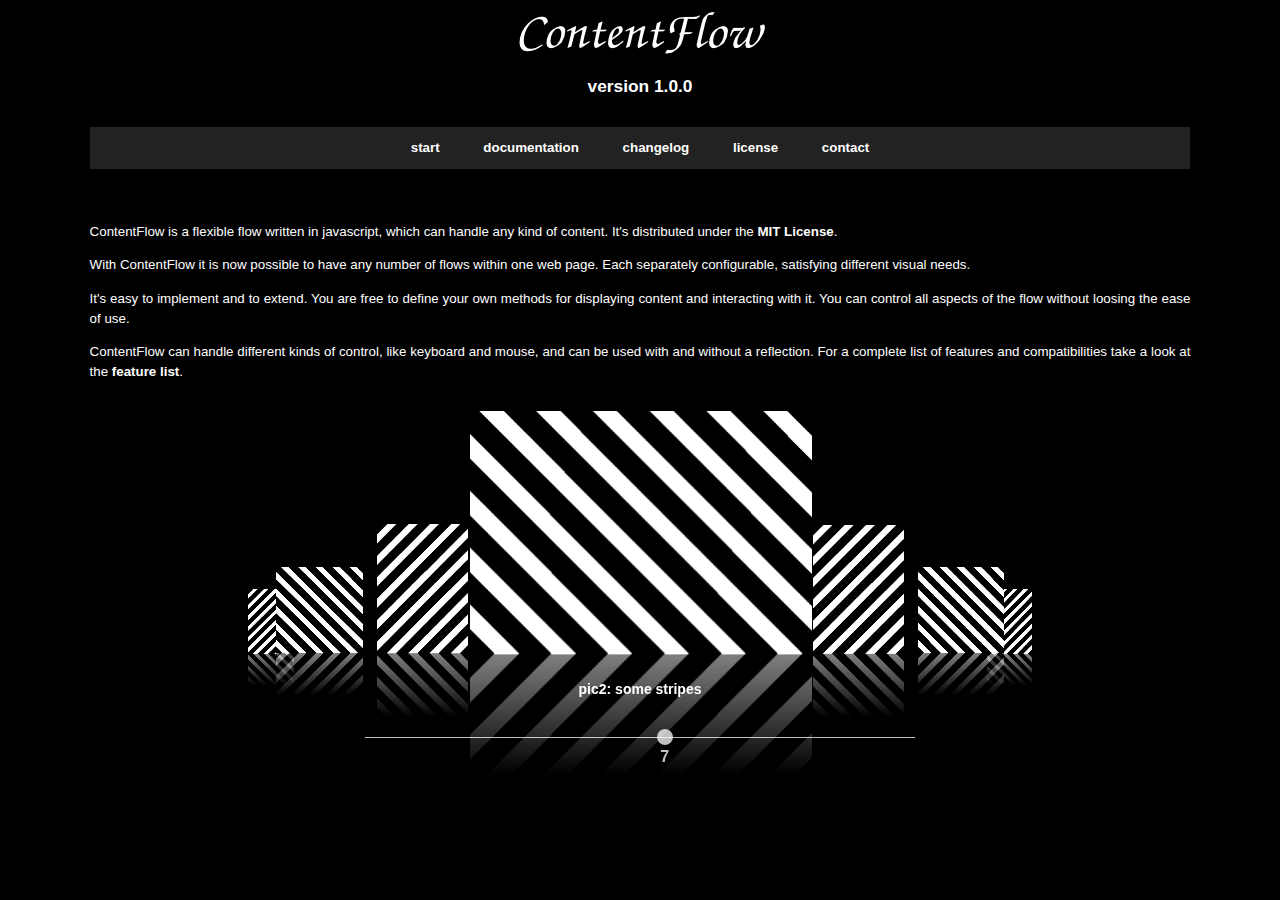
<file: koha-tmpl/opac-tmpl/bootstrap/lib/contentflow/index.html>
<!DOCTYPE html PUBLIC "-//W3C//DTD XHTML 1.0 Transitional//EN"
    "http://www.w3.org/TR/xhtml1/DTD/xhtml1-transitional.dtd">
<html xmlns="http://www.w3.org/1999/xhtml" lang="en">
<head>
    <link rel="stylesheet" title="Standard" href="styles.css" type="text/css" media="screen" />

    <script language="JavaScript" type="text/javascript" src="contentflow.js"></script>
    <script tyle="text/javascript">
        var cf = new ContentFlow('contentFlow', {reflectionColor: "#000000"});
    </script>
</head>
<body>

    <h1 id="title"><img src="title.png"/></h1>
    <h3 style="text-align: center; margin: 10px 0 30px 0; text-decoration: none;">version 1.0.0</h3>
    
    <ul id="menu">
        <li><a href="index.html">start</a></li>
        <li><a href="docu.html">documentation</a></li>
        <li><a href="changelog.html">changelog</a></li>
        <li><a href="license.html">license</a></li>
        <li><a href="mailto:contentflow@jacksasylum.eu">contact</a></li>
    </ul>
    
    <div class="maincontent">

        <p>
        ContentFlow is a flexible flow written in javascript, which can handle any kind of content.
        It's distributed under the <a href="licens.html">MIT License</a>.
        </p>

        <p>
        With ContentFlow it is now possible to have any number of flows within one web page.
        Each separately configurable, satisfying different visual needs.
        </p>
        <p>
        It's easy to implement and to extend. 
        You are free to define your own methods for displaying content and interacting with it.
        You can control all aspects of the flow without loosing the ease of use.
        </p>
        <p>
        ContentFlow can handle different kinds of control, like keyboard and mouse, and can be used with and without a reflection.
        For a complete list of features and compatibilities take a look at the <a href="http://www.jacksasylum.eu/ContentFlow/features.html">feature list</a>.
        </p>

    <!-- ===== FLOW ===== -->
    <div id="contentFlow" class="ContentFlow">
        <!-- should be place before flow so that contained images will be loaded first -->
        <div class="loadIndicator"><div class="indicator"></div></div>

        <div class="flow">

            <div class="item">
                <img class="content" src="pics/pic0.png"/>
                <div class="caption">pic0: some stripes</div>
            </div>
            <div class="item">
                <img class="content" src="pics/pic1.png"/>
                <div class="caption">pic1: some stripes</div>
            </div>
            <div class="item">
                <img class="content" src="pics/pic2.png"/>
                <div class="caption">pic2: some stripes</div>
            </div>
            <div class="item">
                <img class="content" src="pics/pic1.png"/>
                <div class="caption">pic1: some stripes</div>
            </div>

            <div class="item">
                <img class="content" src="pics/pic0.png"/>
                <div class="caption">pic0: some stripes</div>
            </div>
            <div class="item">
                <img class="content" src="pics/pic1.png"/>
                <div class="caption">pic1: some stripes</div>
            </div>
            <div class="item">
                <img class="content" src="pics/pic2.png"/>
                <div class="caption">pic2: some stripes</div>
            </div>
            <div class="item">
                <img class="content" src="pics/pic1.png"/>
                <div class="caption">pic1: some stripes</div>
            </div>

            <div class="item">
                <img class="content" src="pics/pic0.png"/>
                <div class="caption">pic0: some stripes</div>
            </div>
            <div class="item">
                <img class="content" src="pics/pic1.png"/>
                <div class="caption">pic1: some stripes</div>
            </div>
            <div class="item">
                <img class="content" src="pics/pic2.png"/>
                <div class="caption">pic2: some stripes</div>
            </div>
            <div class="item">
                <img class="content" src="pics/pic1.png"/>
                <div class="caption">pic1: some stripes</div>
            </div>

        </div>
        <div class="globalCaption"></div>
        <div class="scrollbar">
            <div class="slider"><div class="position"></div></div>
        </div>

    </div>

</body>
</html>
</file>
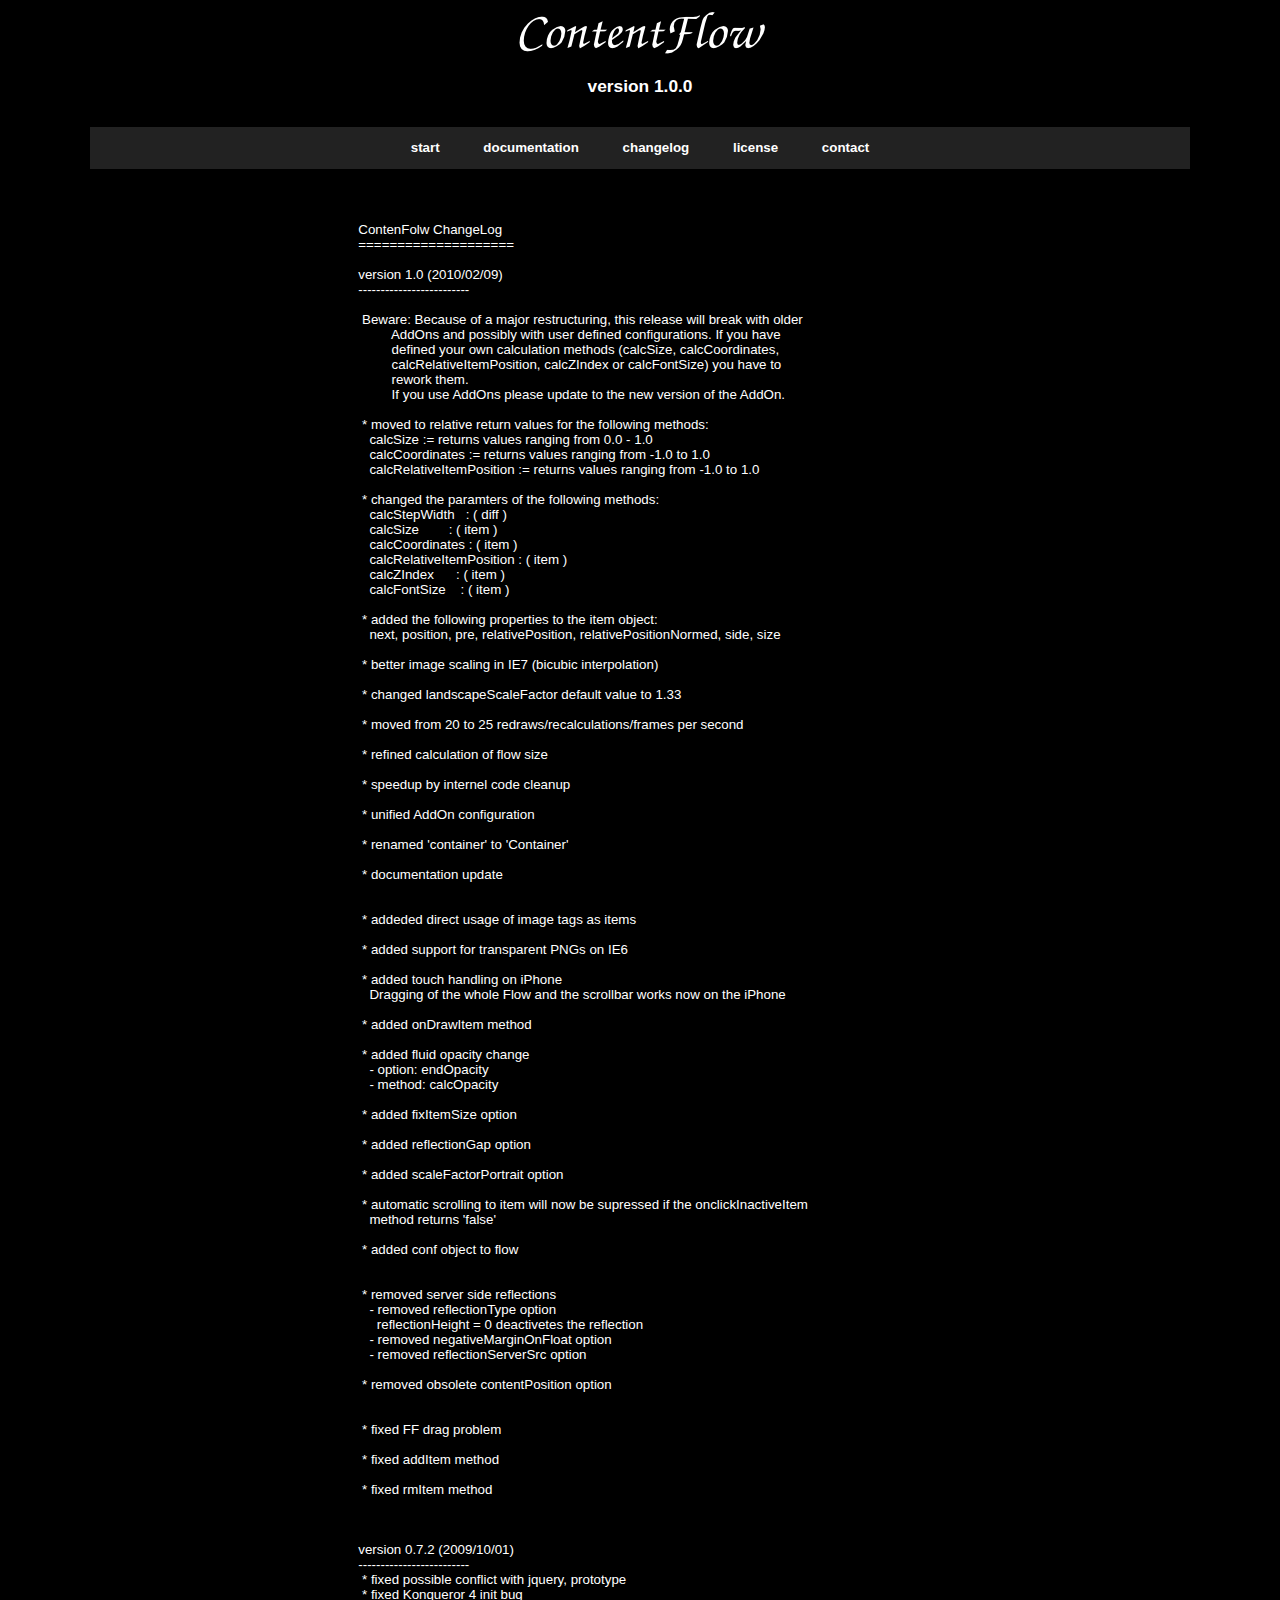
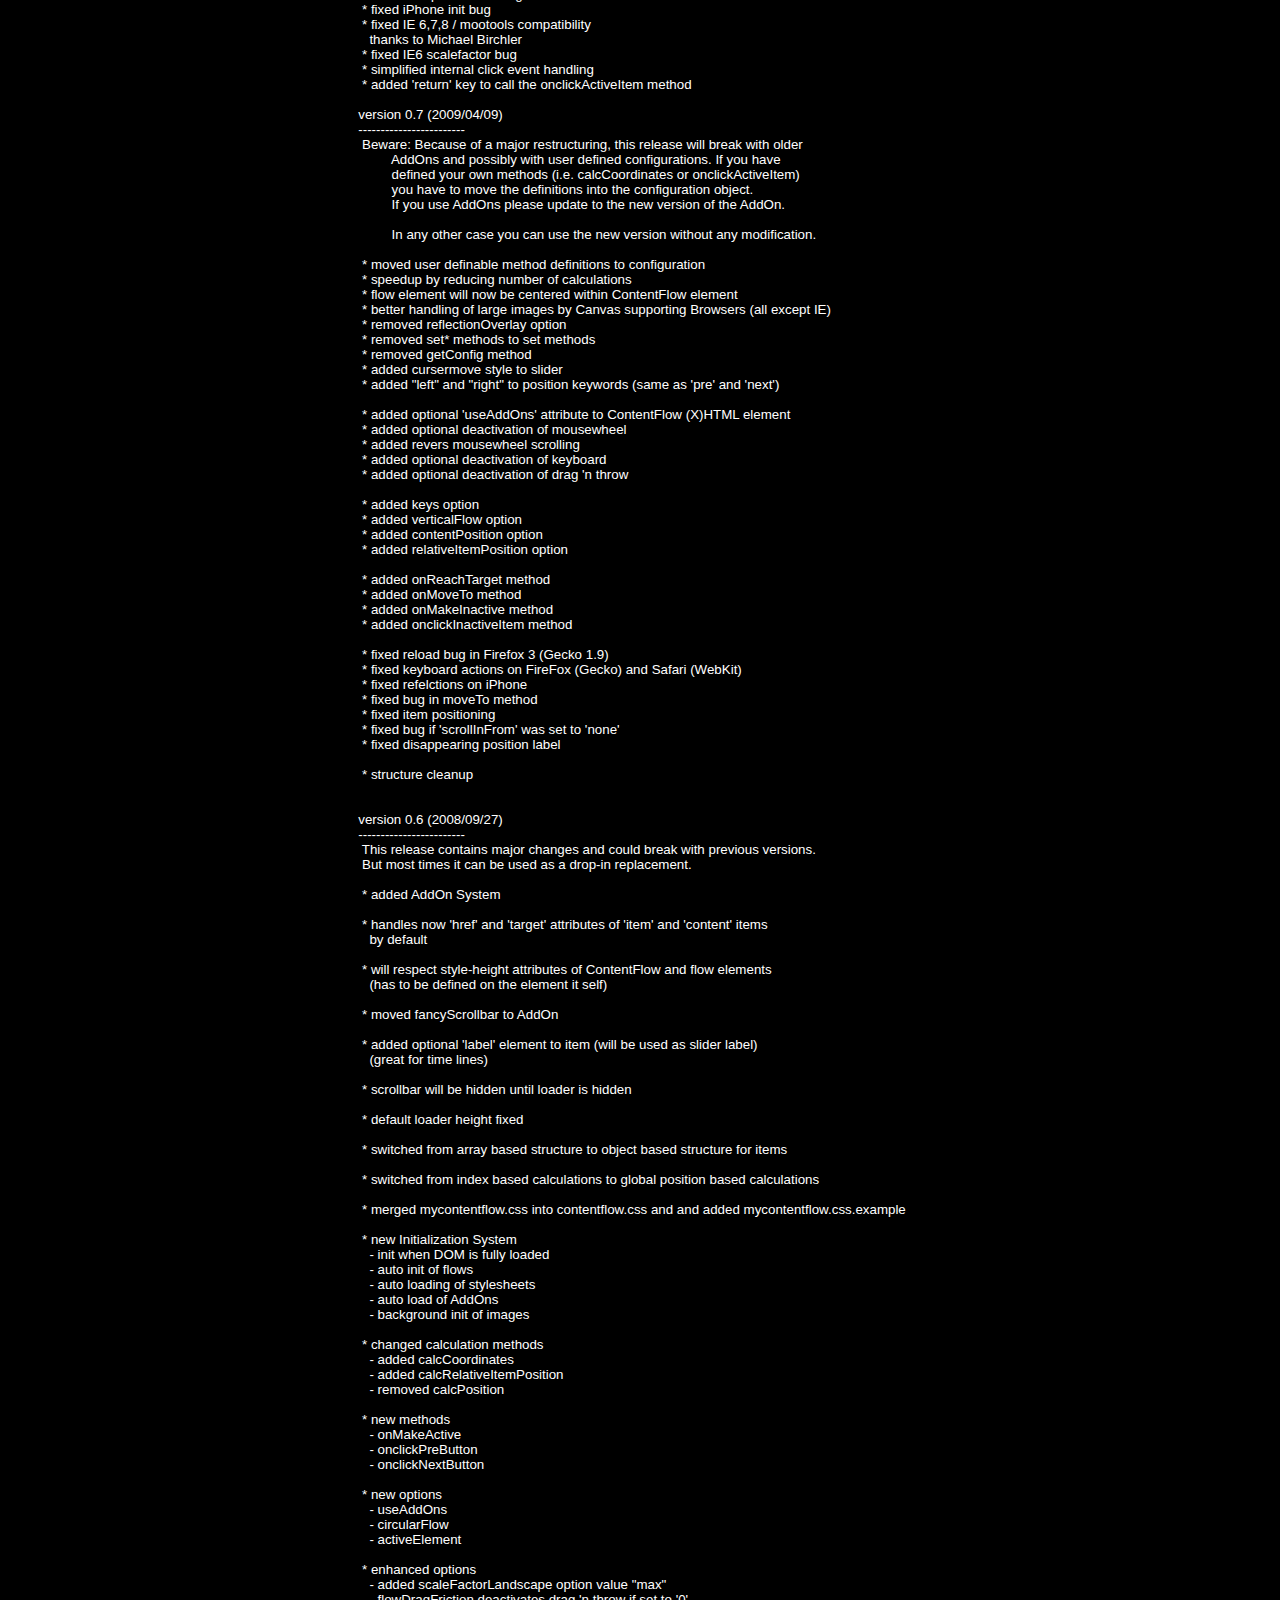
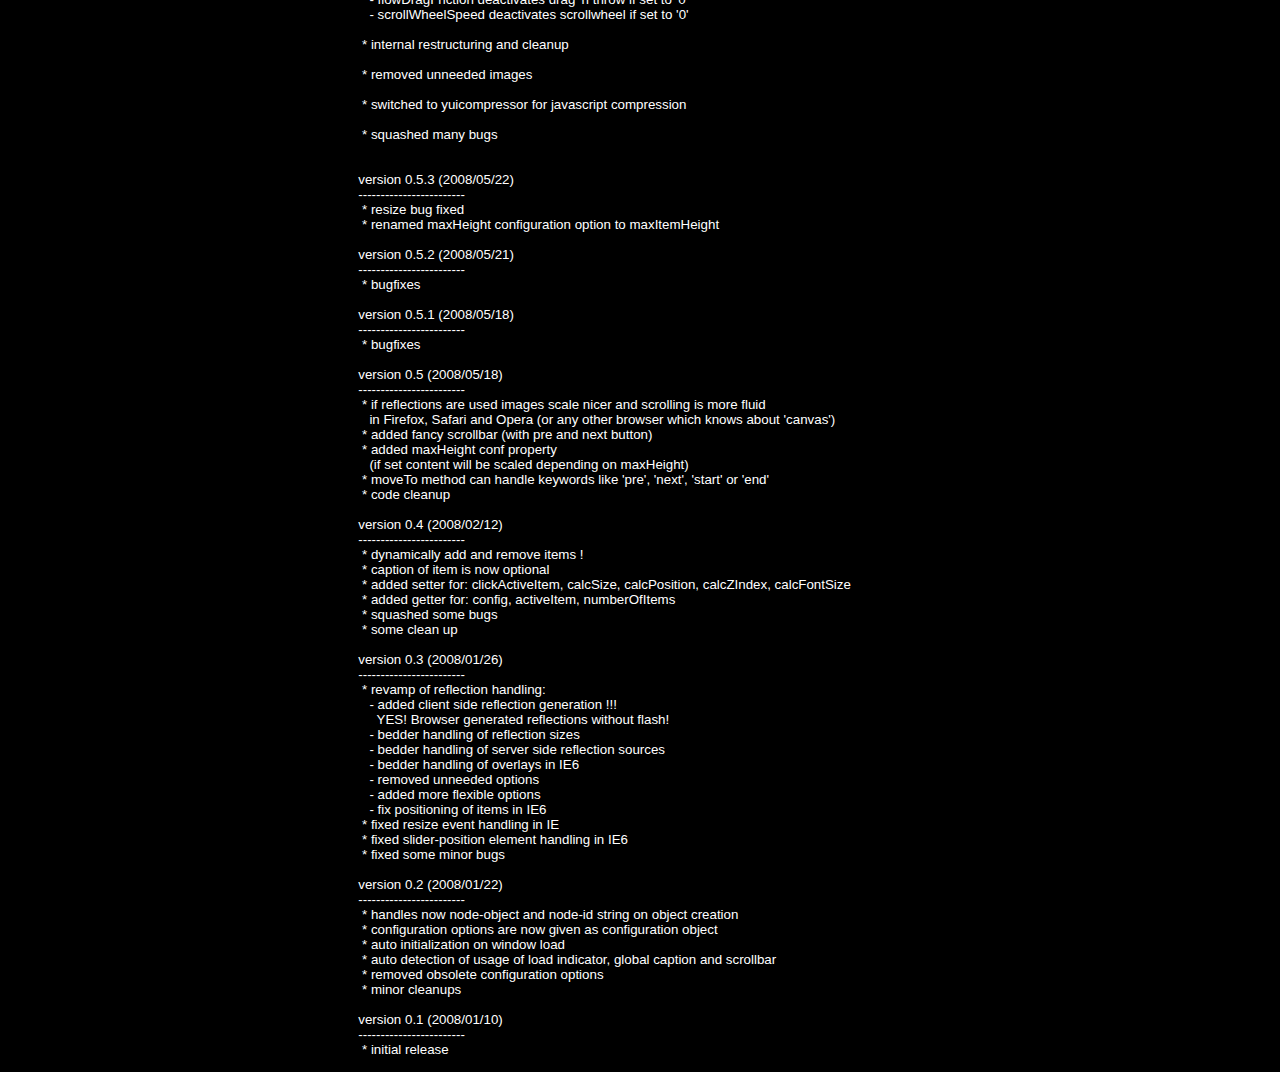
<file: koha-tmpl/opac-tmpl/bootstrap/lib/contentflow/changelog.html>
<!DOCTYPE html PUBLIC "-//W3C//DTD XHTML 1.0 Transitional//EN"
    "http://www.w3.org/TR/xhtml1/DTD/xhtml1-transitional.dtd">
<html xmlns="http://www.w3.org/1999/xhtml" lang="en">
<head>
    <link rel="stylesheet" title="Standard" href="styles.css" type="text/css" media="screen" />
</head>
<body>

    <h1 id="title"><img src="title.png"/></h1>
    <h3 style="text-align: center; margin: 10px 0 30px 0; text-decoration: none;">version 1.0.0</h3>

    <ul id="menu">
        <li><a href="index.html">start</a></li>
        <li><a href="docu.html">documentation</a></li>
        <li><a href="changelog.html">changelog</a></li>
        <li><a href="license.html">license</a></li>
        <li><a href="mailto:contentflow@jacksasylum.eu">contact</a></li>
    </ul>
    
    <pre class="simpleBlack">
ContenFolw ChangeLog
====================

version 1.0 (2010/02/09)
-------------------------
 
 Beware: Because of a major restructuring, this release will break with older 
         AddOns and possibly with user defined configurations. If you have 
         defined your own calculation methods (calcSize, calcCoordinates, 
         calcRelativeItemPosition, calcZIndex or calcFontSize) you have to 
         rework them.
         If you use AddOns please update to the new version of the AddOn.

 * moved to relative return values for the following methods:
   calcSize := returns values ranging from 0.0 - 1.0
   calcCoordinates := returns values ranging from -1.0 to 1.0
   calcRelativeItemPosition := returns values ranging from -1.0 to 1.0

 * changed the paramters of the following methods:
   calcStepWidth   : ( diff )
   calcSize        : ( item ) 
   calcCoordinates : ( item ) 
   calcRelativeItemPosition : ( item ) 
   calcZIndex      : ( item ) 
   calcFontSize    : ( item ) 

 * added the following properties to the item object:
   next, position, pre, relativePosition, relativePositionNormed, side, size 

 * better image scaling in IE7 (bicubic interpolation)

 * changed landscapeScaleFactor default value to 1.33

 * moved from 20 to 25 redraws/recalculations/frames per second 

 * refined calculation of flow size

 * speedup by internel code cleanup

 * unified AddOn configuration

 * renamed 'container' to 'Container'

 * documentation update


 * addeded direct usage of image tags as items

 * added support for transparent PNGs on IE6

 * added touch handling on iPhone
   Dragging of the whole Flow and the scrollbar works now on the iPhone

 * added onDrawItem method

 * added fluid opacity change
   - option: endOpacity
   - method: calcOpacity

 * added fixItemSize option

 * added reflectionGap option 
 
 * added scaleFactorPortrait option

 * automatic scrolling to item will now be supressed if the onclickInactiveItem
   method returns 'false'

 * added conf object to flow


 * removed server side reflections
   - removed reflectionType option
     reflectionHeight = 0 deactivetes the reflection
   - removed negativeMarginOnFloat option
   - removed reflectionServerSrc option

 * removed obsolete contentPosition option


 * fixed FF drag problem
 
 * fixed addItem method

 * fixed rmItem method

    

version 0.7.2 (2009/10/01)
-------------------------
 * fixed possible conflict with jquery, prototype
 * fixed Konqueror 4 init bug
 * fixed iPhone init bug 
 * fixed IE 6,7,8 / mootools compatibility
   thanks to Michael Birchler
 * fixed IE6 scalefactor bug
 * simplified internal click event handling
 * added 'return' key to call the onclickActiveItem method

version 0.7 (2009/04/09)
------------------------
 Beware: Because of a major restructuring, this release will break with older 
         AddOns and possibly with user defined configurations. If you have 
         defined your own methods (i.e. calcCoordinates or onclickActiveItem) 
         you have to move the definitions into the configuration object.
         If you use AddOns please update to the new version of the AddOn.

         In any other case you can use the new version without any modification.
          
 * moved user definable method definitions to configuration
 * speedup by reducing number of calculations
 * flow element will now be centered within ContentFlow element
 * better handling of large images by Canvas supporting Browsers (all except IE)
 * removed reflectionOverlay option
 * removed set* methods to set methods
 * removed getConfig method
 * added cursermove style to slider
 * added "left" and "right" to position keywords (same as 'pre' and 'next')

 * added optional 'useAddOns' attribute to ContentFlow (X)HTML element
 * added optional deactivation of mousewheel
 * added revers mousewheel scrolling
 * added optional deactivation of keyboard 
 * added optional deactivation of drag 'n throw 

 * added keys option
 * added verticalFlow option
 * added contentPosition option
 * added relativeItemPosition option 

 * added onReachTarget method
 * added onMoveTo method
 * added onMakeInactive method 
 * added onclickInactiveItem method

 * fixed reload bug in Firefox 3 (Gecko 1.9)
 * fixed keyboard actions on FireFox (Gecko) and Safari (WebKit)
 * fixed refelctions on iPhone
 * fixed bug in moveTo method
 * fixed item positioning 
 * fixed bug if 'scrollInFrom' was set to 'none' 
 * fixed disappearing position label

 * structure cleanup


version 0.6 (2008/09/27)
------------------------
 This release contains major changes and could break with previous versions.
 But most times it can be used as a drop-in replacement. 

 * added AddOn System

 * handles now 'href' and 'target' attributes of 'item' and 'content' items
   by default

 * will respect style-height attributes of ContentFlow and flow elements
   (has to be defined on the element it self)

 * moved fancyScrollbar to AddOn

 * added optional 'label' element to item (will be used as slider label)
   (great for time lines)

 * scrollbar will be hidden until loader is hidden

 * default loader height fixed

 * switched from array based structure to object based structure for items
 
 * switched from index based calculations to global position based calculations

 * merged mycontentflow.css into contentflow.css and and added mycontentflow.css.example
 
 * new Initialization System
   - init when DOM is fully loaded
   - auto init of flows
   - auto loading of stylesheets
   - auto load of AddOns
   - background init of images

 * changed calculation methods
   - added calcCoordinates
   - added calcRelativeItemPosition
   - removed calcPosition

 * new methods
   - onMakeActive
   - onclickPreButton
   - onclickNextButton

 * new options
   - useAddOns
   - circularFlow
   - activeElement

 * enhanced options 
   - added scaleFactorLandscape option value "max"
   - flowDragFriction deactivates drag 'n throw if set to '0'
   - scrollWheelSpeed deactivates scrollwheel if set to '0'

 * internal restructuring and cleanup

 * removed unneeded images

 * switched to yuicompressor for javascript compression

 * squashed many bugs


version 0.5.3 (2008/05/22)
------------------------
 * resize bug fixed 
 * renamed maxHeight configuration option to maxItemHeight

version 0.5.2 (2008/05/21)
------------------------
 * bugfixes

version 0.5.1 (2008/05/18)
------------------------
 * bugfixes

version 0.5 (2008/05/18)
------------------------
 * if reflections are used images scale nicer and scrolling is more fluid
   in Firefox, Safari and Opera (or any other browser which knows about 'canvas')
 * added fancy scrollbar (with pre and next button)
 * added maxHeight conf property
   (if set content will be scaled depending on maxHeight)
 * moveTo method can handle keywords like 'pre', 'next', 'start' or 'end'
 * code cleanup

version 0.4 (2008/02/12)
------------------------
 * dynamically add and remove items !
 * caption of item is now optional
 * added setter for: clickActiveItem, calcSize, calcPosition, calcZIndex, calcFontSize
 * added getter for: config, activeItem, numberOfItems
 * squashed some bugs
 * some clean up

version 0.3 (2008/01/26)
------------------------
 * revamp of reflection handling:
   - added client side reflection generation !!!
     YES! Browser generated reflections without flash!
   - bedder handling of reflection sizes
   - bedder handling of server side reflection sources
   - bedder handling of overlays in IE6
   - removed unneeded options
   - added more flexible options
   - fix positioning of items in IE6
 * fixed resize event handling in IE
 * fixed slider-position element handling in IE6
 * fixed some minor bugs
   
version 0.2 (2008/01/22)
------------------------
 * handles now node-object and node-id string on object creation
 * configuration options are now given as configuration object
 * auto initialization on window load
 * auto detection of usage of load indicator, global caption and scrollbar
 * removed obsolete configuration options
 * minor cleanups

version 0.1 (2008/01/10)
------------------------
 * initial release

</pre></body></html>
</file>
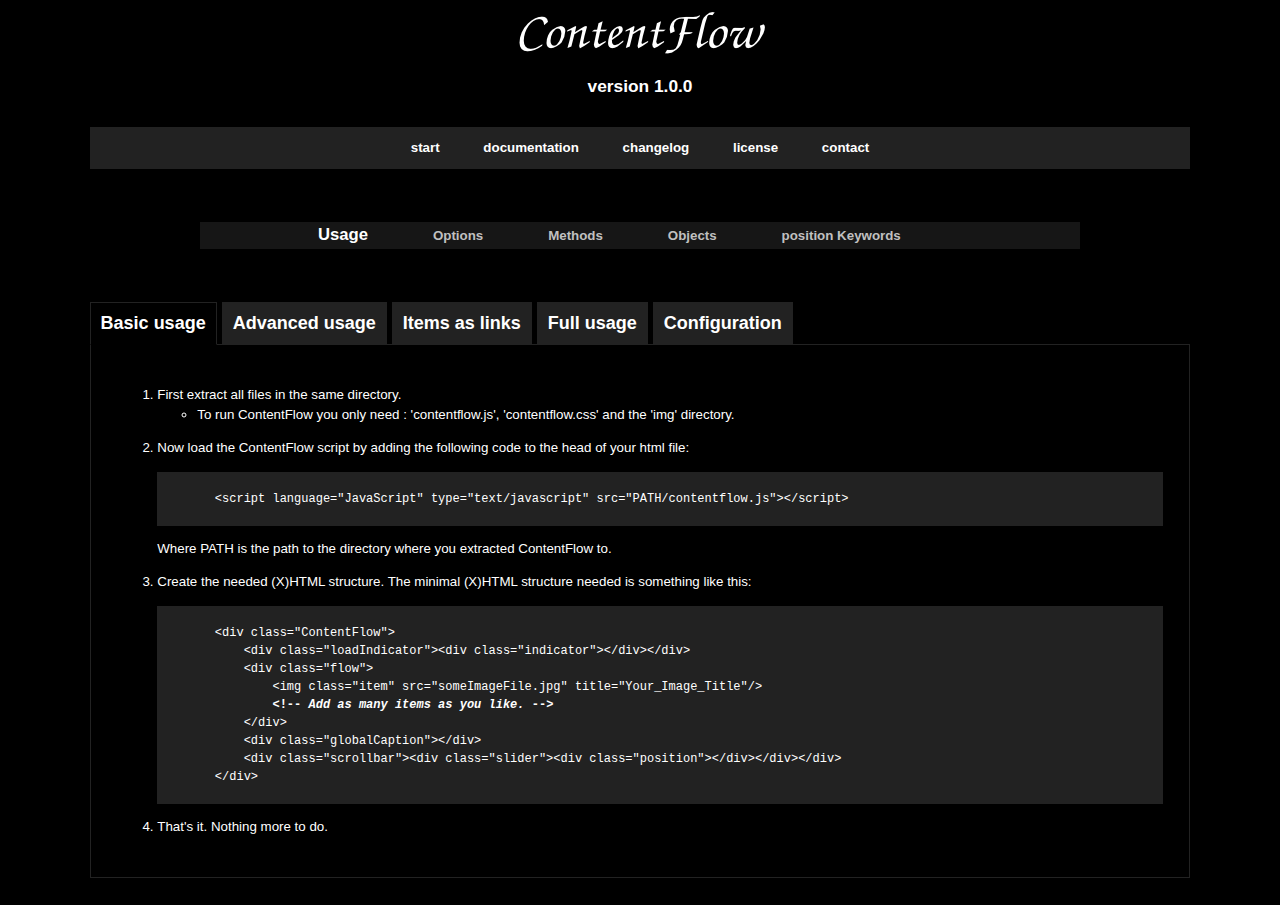
<file: koha-tmpl/opac-tmpl/bootstrap/lib/contentflow/docu.html>
<!DOCTYPE html PUBLIC "-//W3C//DTD XHTML 1.0 Transitional//EN"
    "http://www.w3.org/TR/xhtml1/DTD/xhtml1-transitional.dtd">
<html xmlns="http://www.w3.org/1999/xhtml" lang="en">
<head>
    <link rel="stylesheet" title="Standard" href="styles.css" type="text/css" media="screen" />
</head>
<body>

    <h1 id="title"><img src="title.png"/></h1>
    <h3 style="text-align: center; margin: 10px 0 30px 0; text-decoration: none;">version 1.0.0</h3>

    <ul id="menu">
        <li><a href="index.html">start</a></li>
        <li><a href="docu.html">documentation</a></li>
        <li><a href="changelog.html">changelog</a></li>
        <li><a href="license.html">license</a></li>
        <li><a href="mailto:contentflow@jacksasylum.eu">contact</a></li>
    </ul>

    <div class="maincontent">

<style>
    .tab {
        padding: 10px;
        border: 1px solid #222;
        float: left;
        font-size: 18px;
        background-color: #222;
        margin-right: 5px;
    }

    .tabItem {
        display: none; 
        border: 1px solid #222; 
        padding: 2em; 
        margin-bottom: 2em;
    }
</style>
<script>
    window.activeTab = null;
    window.activeTabs = [];
    function toggleTab(tabblock, tab) {
        var at = window.activeTabs[tabblock]

        at.style.borderBottomColor = "#222";
        at.style.backgroundColor = "#222";
        at.content.style.display = "none";

        window.activeTabs[tabblock] = tab;
        at = window.activeTabs[tabblock]

        at.style.borderBottomColor = "#000";
        at.style.backgroundColor = "#000";
        at.content.style.display = "block";
    }
    window.initTabs = [];
</script>



    <div class="maincontent">

    
        <div class="totop">
    <a href="" id="usageSub" onclick="return switchBlock('usage')">Usage</a>
    <a href="" id="optionsSub" onclick="return switchBlock('options')">Options</a>
    <a href="" id="methodsSub" onclick="return switchBlock('methods')">Methods</a>
    <a href="" id="objectsSub" onclick="return switchBlock('objects')">Objects</a>
    <a href="" id="keywordsSub" onclick="return switchBlock('keywords')">position Keywords</a>
</div>

            <div id="usageBlock" class="block">
        <div id="Usage" name="Usage"></div>
        
            <div style="margin-bottom: -1px; z-imdex: 100; width: 100%;">
<a href="#" onclick="toggleTab('usage', this.firstChild); return false;"><div id="basicTab" class="tab" >Basic usage</div></a><a href="#" onclick="toggleTab('usage', this.firstChild); return false;"><div id="advancedTab" class="tab" >Advanced usage</div></a><a href="#" onclick="toggleTab('usage', this.firstChild); return false;"><div id="linksTab" class="tab" >Items as links</div></a><a href="#" onclick="toggleTab('usage', this.firstChild); return false;"><div id="fullTab" class="tab" >Full usage</div></a><a href="#" onclick="toggleTab('usage', this.firstChild); return false;"><div id="confTab" class="tab" >Configuration</div></a>        <div class="clear"></div>
    </div>
    <script>
       window.initTabs.push( function initTabs () {
            var t = ["basic","advanced","links","full","conf"];
            var tabs = [];
            for (var i=0; i<t.length; i++) {
                tabs[i] = document.getElementById(t[i]+"Tab");
                tabs[i].content = document.getElementById(t[i]);
            }

            if (tabs[0].content) {
                //window.activeTab = tabs[0];
                //toggleTab(tabs[0]);
                window.activeTabs['usage'] = tabs[0];
                toggleTab('usage', tabs[0]);
            }
       }
    );

    </script>

        <!-- BASIC USAGE -->
        <div id="basic" class="tabItem">
                    <ol>
                <li>
                    First extract all files in the same directory.
                    <ul>
                        <li>To run ContentFlow you only need : 'contentflow.js', 'contentflow.css' and the 'img' directory.</li>
                    </ul>
                </li>

                <div name="init" id="init"></div>
                <li>
                    Now load the ContentFlow script by adding the following code to the head of your html file:
                    <pre><code>
        &lt;script language="JavaScript" type="text/javascript" src="PATH/contentflow.js"&gt;&lt;/script&gt;
                    </code></pre>
                    Where PATH is the path to the directory where you extracted ContentFlow to.
                </li>

                <li>
                Create the needed (X)HTML structure. The minimal (X)HTML structure needed is something like this:
                <pre><code>
        &lt;div class="ContentFlow"&gt;
            &lt;div class="loadIndicator"&gt;&lt;div class="indicator"&gt;&lt;/div&gt;&lt;/div&gt;
            &lt;div class="flow"&gt;
                &lt;img class="item" src="someImageFile.jpg" title="Your_Image_Title"/&gt;
                <b>&lt;!-- <i>Add as many items as you like.</i> --&gt;</b>
            &lt;/div&gt;
            &lt;div class="globalCaption"&gt;&lt;/div&gt;
            &lt;div class="scrollbar"&gt;&lt;div class="slider"&gt;&lt;div class="position"&gt;&lt;/div&gt;&lt;/div&gt;&lt;/div&gt;
        &lt;/div&gt;
                </code></pre>
            </li>

            <li>
                That's it. Nothing more to do.
            </li>
            </ol>
        </div>

        <!-- ITEMS AS LINKS -->
        <div id="links" class="tabItem">
                    <p>To utilize an item as a link just add an href attribute to the item or the content tag like this:</p>
                <pre><code>
        &lt;div class="ContentFlow"&gt;
            &lt;div class="flow"&gt;
                &lt;div class="item" <b>href="YOUR_URL"</b>&gt;&lt;img class="content" src="someImageFile.jpg"/&gt;&lt;/div&gt;
            &lt;/div&gt;
        &lt;/div&gt;
                </code></pre>

                or even

                <pre><code>
        &lt;div class="ContentFlow"&gt;
            &lt;div class="flow"&gt;
                &lt;img class="item" <b>href="YOUR_URL"</b> src="someImageFile.jpg"/&gt;
            &lt;/div&gt;
        &lt;/div&gt;
                </code></pre>

            <p>To be standard compliant just use an anker-tag as the item tag:</p>  
                <pre><code>
        &lt;div class="ContentFlow"&gt;
            &lt;div class="flow"&gt;
                &lt;<b>a</b> class="item" href="YOUR_URL"&gt;&lt;img class="content" src="someImageFile.jpg"/&gt;&lt;/<b>a</b>&gt;
            &lt;/div&gt;
        &lt;/div&gt;
                </code></pre>
            <p><u>Beware:</u> <i><a href="http://www.w3.org/TR/html401/struct/links.html#h-12.2.2" target="_blank">In this case no element within the item may contain any ankors !!!</a></i></p>

            <p>You can even use the target attribute to open the link in a new window:</p>  
                <pre><code>
        &lt;div class="ContentFlow"&gt;
            &lt;div class="flow"&gt;
                &lt;a class="item" href="YOUR_URL" <b>target="_blank"</b> &gt;&lt;img class="content" src="someImageFile.jpg"/&gt;&lt;/a&gt;
            &lt;/div&gt;
        &lt;/div&gt;
                </code></pre>
        </div>

        <!-- ADVANCED USAGE -->
        <div id="advanced" class="tabItem">
                        <h3>Basic principles</h3>
                The direct usage of an image tag as an item is a simplified form of the default HTML structure and will be converted internally.
                <pre><code>
        &lt;img class="item" src="someImageFile.jpg" title="Your_Image_Title"/&gt;
                </code></pre>
                
                corresponds to

                <pre><code>
        &lt;div class="item"&gt;
            &lt;img class="content" src="someImageFile.jpg"/&gt;
            &lt;div class="caption"&gt;Your_Image_Title&lt;/div&gt;
        &lt;/div&gt;
                </code></pre>

                Not only images can be used as a content, but basicly any HTML elements you like.

                <p>
                ContentFlow is very flexible, so if you don't like having the <b>loadIndicator</b>, the <b>globalCaption</b> or the <b>scrollbar</b> just remove them.
                ContentFlow will utilize them if it detects them.<br/>
                So the very basic HTML structure is something like this:
                
                </p>
                <pre><code>
        &lt;div class="ContentFlow"&gt;
            &lt;div class="flow"&gt;
                &lt;img class="item" src="someImageFile.jpg"/&gt;
            &lt;/div&gt;
        &lt;/div&gt;
                </code></pre>

                <h3>What about styling?</h3>
                <p>
                    If you want to change some styling you can do this globaly. Just rename the file '<b>mycontentflow.css.example</b>' to '<b>mycontentflow.css</b>', make the changes you like and you are ready to go.<br/>
                    For example, if you have a white background, I already have done the work for you. Just use the  <a href="        addons.php        ">'<b>white</b>' AddOn</a>. To utilze it just download it, extract it into the same directory as '<b>contentflow.js</b>' and add the <b>load</b> attribute to the script tag:
                </p>
                    <code><pre>

        &lt;script language="JavaScript" type="text/javascript" src="ContentFlow/contentflow.js" <b>load="<i>white</i>"</b>&gt;&lt;/script&gt;
                    </pre></code>

                    <h3>Configuration</h3>
                    <p>It's quite easy to change the <a href="            javascript: switchBlock('config','');
        ">configuration</a> of ContentFlow. 
                        If you just want to fiddle with the configuration the fastest way is to create a new ContentFlow object in javascript:
                    </p>
                    <pre><code>
        &lt;script&gt;
            var myNewFlow = new ContentFlow('myFantasicFlow', { OPTION_1: value_1, OPTION_2: value_2, ... , OPTION_N: value_N } ) ;
        &lt;/script&gt;
                    </code></pre>

                    <p>
                    So let's say you want to disable the reflection (set reflectionHeight to 0) and don't want the flow to wrap around at the end (set circularFlow to false).
                    You have to give the ContentFlow tag an id (let's call it 'myFantasicFlow') and insert the following script tag somewhere in your page:
                    </p>
                    <pre><code>
        &lt;script&gt;
            var myNewFlow = new ContentFlow('myFantasicFlow', { reflectionHeight: 0, circularFlow: false } ) ;
        &lt;/script&gt;
                    </code></pre>
        </div>

        <!-- FULL USAGE -->
        <div id="full" class="tabItem">
        
            <h3>Files</h3>
            <dl>
                <dt>mycontentflow.css.example</dt>
                <dd>This is an example file which will help you to style your ContentFlow globaly. Rename it to 'mycontentflow.css' to utilize it.  </dd>
                <dt>ContentflowAddOn_DEFAULT.js &amp; ContentflowAddOn_DEFAULT.css</dt>
                <dd>This are example files from which you can build your own <a href="        addons.php        ">AddOn</a>.</dt>
            </dl>

            <h3>Script tag</h3>
            <p>
                By adding the 'load' attribute to the script tag you can load one or more <a href="        addons.php        ">AddOn</a>. 
                The AddOns have to be given in the form of a space separated list and are loaded in the same order as given.
            </p>

            <pre><code>
        &lt;script language="JavaScript" type="text/javascript" src="PATH/contentflow.js" <b>load="SomeAddOnName SomeOtherAddOnName"</b> &gt;&lt;/script&gt;
            </code></pre>

            <p style="font-size:0.9em">
                Where PATH is the path to the directory where you extracted ContentFlow to.<br/>
                <i>'contentflow.js'</i> is a compressed (using <a href="http://developer.yahoo.com/yui/compressor/">yuicompressor</a>) version of <i>'contentflow_src.js'</i>. 
                If you run in any problem with the compressed version, just change <i>'contentflow.js'</i> to <i>'contentflow_src.js'</i> (and drop me note).
            </p>


            <h3>(X)HTML</h3>
            <div name="loader" id="loader"></div>
            <p>
                This code example shows all (X)HTML elements and element attributes ContentFlow knows about:
            </p>
            <pre><code>
        &lt;div id="myFantasticFlow" class="ContentFlow" useAddOns="AddOns1 AddOn2 ..."&gt;
            &lt;div class="loadIndicator"&gt;&lt;div class="indicator"&gt;&lt;/div&gt;&lt;/div&gt;
            
            &lt;div class="flow"&gt;
                &lt;div class="item" href="URL" target="TARGET" &gt;
                    &lt;img class="content" src="someImageFile.jpg" href="URL" target="TARGET" /&gt; 
                    &lt;div class="caption"&gt;foobar&lt;/div&gt;
                    &lt;div class="label"&gt;Slider Label&lt;/div&gt;
                &lt;/div&gt;
                <b>(<i>Add as many items as you like.</i>)</b>
            &lt;/div&gt;

            &lt;div class="globalCaption"&gt;&lt;/div&gt;
            &lt;div class="scrollbar"&gt;
                &lt;div class="preButton"&gt;&lt;/div&gt;
                &lt;div class="nextButton"&gt;&lt;/div&gt;
                &lt;div class="slider"&gt;&lt;div class="position"&gt;&lt;/div&gt;&lt;/div&gt;
            &lt;/div&gt;
        &lt;/div&gt;
            </code></pre>
            <p>
                The '<u>loadIndicator</u>', '<u>caption</u>', '<u>label</u>', '<u>globalCaption</u>', '<u>scrollbar</u>', '<u>preButton</u>', '<u>nextButton</u>', '<u>slider</u> and '<u>position</u>' elements are <u>optional</u>.
                ContentFlow will auto detect and utilize them if they exist.
            </p>
            <dl>
                <div name="useAddOns" id="useAddOns"></div>
                <dt>ContentFlow</dt>
                <dd>Main ContentFlow wrapper. All elements of class 'ContentFlow' will be initialized.<br/>
                    If style attribute 'height' is set, maxItemHeight will be set accordingly.<br/>
                    <i><b>If the attribute 'useAddOns' is given only the listed AddOns will be used for this ContentFlow.</b></i>
                </dd>

                <dt>flow</dt>
                <dd>Wrapper around all flow items.<br/>
                    If style attribute 'height' is set, maxItemHeight will be set accordingly.
                </dd> 
                <dl>
                    <div name="item" id="item"></div>
                    <dt>item</dt>
                    <dd>
                        If you want to use an item as a <b>link</b>, just add an <b>'href'</b> attribute to the <u>item</u> or it's <u>content</u>. A <b>'target'</b> attribute will be taken into account.
                    </dd>
                    <dl>
                        <dt>content</dt>
                        <dd>The actual content of an item. Can be anything.<br/>
                            If the content element is not an image, beware that the item itself will be scaled and <u>not</u> the content!
                        </dd>
                        <div name="caption" id="caption"></div>
                        <dt>caption<dt>
                        <dd>If exists will be used as the caption text of the item.<br/>
                            By default it is hidden and will be used for the global caption.<br/>
                            Can contain any HTML content.<br/>
                            To utilize the caption as a link, just make the whole caption a link (use an a-tag instead of a div-tag) or put a link inside it.
                        </dd>
                        <dt>label<dt>
                        <dd>
                            If exists and <u>position</u> element exists, it will be used as the position text label.<br/>
                            It's great to use the scrollbar as a timeline.
                        </dd>
                    </dl>
                </dl>

                <dt>loadIndicator<dt>
                <dd>If exists will show a loading indicator, while images are loaded.</dd>

                <dt>globalCaption<dt>
                <dd>If exists and caption element of active item exists will show the caption of the active item.</dd>

                <div name="scrollbar" id="scrollbar"></div>
                <dt>scrollbar<dt>
                <dd>If exists will show a clickable scrollbar.</dd>
                <dl>
                    <dt>slider<dt>
                    <dd>If exists will show a dragable  button on the slider.</dd>
                    <dl>
                        <dt>position<dt>
                        <dd>If exists will show position label. Defaults to the item number.</dd>
                    </dl>
                </dl>

                <div name="buttons" id="buttons"></div>
                <dt>preButton<dt>
                <dd>This element can be anywhere within the ContentFlow. If exists it will fire the onclickPreButton method.<br/>
                    By default it will move the flow to the previous item.
                </dd>
                <dt>nextButton<dt>
                <dd>This element can be anywhere within the ContentFlow. If exists it will fire the onclickNextButton method.<br/>
                    By default it will move the flow to the next item.
                </dd>
            </dl>


            <h3>Configuration</h3>
            <p>
                You can configure each ContentFlow independently or globally. Take a look at the 
                <a href="            javascript: switchBlock('config','');
        ">configuration</a>  and <a href="            javascript: switchBlock('options','');
        ">options</a> 
                descriptions for an explanation.
            </p>

        </div>

        <div id="conf" class="tabItem">
            
        <p>
        If you want to adjust ContentFlow to your needs you have two possibilities. First you can use an <a href="        addons.php        ">AddOn</a> or you can use a runtime configuration.
        </p>

        <!-- addon conf -->
        <h3>AddOn configuration</h3>
        I think, that is the more convenient method.
        <ol>
            <li>Copy the file 'ContentFlowAddOn_DEAFULT.js' to 'ContentFlowAddOn_MyAddOn.js'</li>
            <li>Change the name of the AddOn (first line of code in the AddOn file) to 'MyAddOn'</li>
            <li>Make the changes you like.</li>
            <li>
            Add the 'load' attribute to the script-tag which loads ContentFlow. Now add any AddOns you would like to use as a space separated list.<br/>
            It should now look like this:
            <pre><code>
    &lt;script language="JavaScript" type="text/javascript" src="PATH/contentflow.js" <b>load="MyAddOn"</b> &gt;&lt;/script&gt;
            </code></pre>
            </li>
            <li>Reload your page :-)</li>
        </ol>

        <!-- runtime conf -->
        <div name="runtime" id="runtime"></div>
        <h3>Runtime configuration</h3>
        <p>
            Create a new Object from the Class ContentFlow and pass the element containing the flow as its parameter, like this:
        </p>
        <pre><code>
    &lt;script language="JavaScript" type="text/javascript"&gt;
        var myNewFlow = new ContentFlow('myFantasicFlow'[, OPTIONS ]);
    &lt;/script&gt;
        </code></pre>
        <dl>
            <dt>OPTIONS</dt>
            <dd>is an optional <a href="            javascript: switchBlock('objects','#confObj');
        ">configuration data object</a> where co can define the <a href="            javascript: switchBlock('options','#options');
        ">options.</a></dd>
            <!--<dt>initOnLoad</dt>-->
            <!--<dd>is optional. If set to 'false' no auto initialization on 'window.load' will happen. You have to use the public method init() instead. <u>Default:</u> true</dd>-->
        </dl>
        </div>


    </div>
            <div id="configBlock" class="block">
        <h2>Configuration</h2>
        <p>
        If you want to adjust ContentFlow to your needs you have two possibilities. First you can use a <a href="        addons.php        ">AddOn</a> or you can use a runtime configuration.
        </p>

        <!-- addon conf -->
        <h3>AddOn configuration</h3>
        I think, that is the more convenient method.
        <ol>
            <li>Copy the file 'ContentFlowAddOn_DEAFULT.js' to 'ContentFlowAddOn_MyAddOn.js'</li>
            <li>Change the name of the AddOn (first line of code in the AddOn file) to 'MyAddOn'</li>
            <li>Make the changes you like.</li>
            <li>
            Add the 'load' attribute to the script-tag which loads ContentFlow. Now add any AddOns you would like to use as a space separated list.<br/>
            It should now look like this:
            <pre><code>
    &lt;script language="JavaScript" type="text/javascript" src="PATH/contentflow.js" <b>load="MyAddOn"</b> &gt;&lt;/script&gt;
            </code></pre>
            </li>
            <li>Reload your page :-)</li>
        </ol>

        <!-- runtime conf -->
        <div name="runtime" id="runtime"></div>
        <h3>Runtime configuration</h3>
        <p>
            Create a new Object from the Class ContentFlow and pass the element containing the flow as its parameter, like this:
        </p>
        <pre><code>
    var myNewFlow = new ContentFlow('myFantasicFlow'[, OPTIONS ]);
        </code></pre>
        <dl>
            <dt>OPTIONS</dt>
            <dd>is an optional <a href="            javascript: switchBlock('objects','#confObj');
        ">configuration data object</a> where you can define the <a href="            javascript: switchBlock('options','#options');
        ">options.</a></dd>
            <!--<dt>initOnLoad</dt>-->
            <!--<dd>is optional. If set to 'false' no auto initialization on 'window.load' will happen. You have to use the public method init() instead. <u>Default:</u> true</dd>-->
        </dl>
    </div>
            <div id="optionsBlock" class="block">
        
            <div style="margin-bottom: -1px; z-imdex: 100; width: 100%;">
<a href="#" onclick="toggleTab('options', this.firstChild); return false;"><div id="genericTab" class="tab" >Generic</div></a><a href="#" onclick="toggleTab('options', this.firstChild); return false;"><div id="itemsTab" class="tab" >Items</div></a><a href="#" onclick="toggleTab('options', this.firstChild); return false;"><div id="flowTab" class="tab" >Flow interaction</div></a><a href="#" onclick="toggleTab('options', this.firstChild); return false;"><div id="eventsTab" class="tab" >Events</div></a><a href="#" onclick="toggleTab('options', this.firstChild); return false;"><div id="calcTab" class="tab" >Calculations</div></a>        <div class="clear"></div>
    </div>
    <script>
       window.initTabs.push( function initTabs () {
            var t = ["generic","items","flow","events","calc"];
            var tabs = [];
            for (var i=0; i<t.length; i++) {
                tabs[i] = document.getElementById(t[i]+"Tab");
                tabs[i].content = document.getElementById(t[i]);
            }

            if (tabs[0].content) {
                //window.activeTab = tabs[0];
                //toggleTab(tabs[0]);
                window.activeTabs['options'] = tabs[0];
                toggleTab('options', tabs[0]);
            }
       }
    );

    </script>
<!--
        <p>The options can be given on manual object creation in the form of a <a href="            javascript: switchBlock('objects','#conf');
        ">data object</a>, set with the <a href="            javascript: switchBlock('methods','');
        ">setConfig method</a> or set within an AddOn.</p>

        <p>The following options can be used:</p>
-->
        <div id="generic" class="tabItem">
        <dl id="options" style="font-family: sans-serif">
            <div name="useAddOns" id="useAddOns"></div>
            <dt><span>useAddOns</span> := string | array (default: all)</dt>
            <dd>Addons this ContentFlow should use (all, none, [AddOn1, ... , AddOnN])</dd>
            <dt><span>loadingTimeout</span> := int (default: 30000)</dt>
            <dd>Grace time in milliseconds for images to load.</dd>

            <div name="circularFlow" id="circularFlow"></div>
            <dt><span>circularFlow</span> := bool (default: true)</dt>
            <dd>Should the Flow wrap around?</dt>
            <dt><span>verticalFlow</span> := bool (default: false)</dt>
            <dd>Will turn the ContentFlow 90 degree counterclockwise.<br/>
                This will automatically swap calculated positions and sizes where needed. You do not have to adjust any calculations or sizes. Should work with any AddOn outof the box.
            </dd>
            <div name="opacity" id="opacity"></div>
            <dt><span>visibleItems</span> := int (default: 0)</dt>
            <dd>Number of items to show on either side of the active Item. If set to '0' it will be set to the square root of the number of items in the flow.</dd>
            <dt><span>endOpacity</span> := float (default: 1)</dt>
            <dd>The opacity of the last visible item on either side. The opacity of each item will be calculated by the 'calcOpacity' function.</dd>
            <dt><span>startItem</span> := string | int (default: center)</dt>
            <dd>Active Content item to start with. Can be either a <a href="            javascript: switchBlock('keywords','#pkw');
        ">position keyword</a> or an integer.</dd>
            <dt><span>scrollInFrom</span> := string | int (default: pre)</dt>
            <dd>Flow will start scrolling on load from this item. Can be either a <a href="            javascript: switchBlock('keywords','#pkw');
        ">position keyword</a>, "none" or an integer. If set to "none" the flow will not scroll in.</dd>

        </dl>
        </div>
        <div id="flow" class="tabItem">
        <dl>
            <dt><span>flowSpeedFactor</span> := float (default: 1.0)</dt>
            <dd>A flowSpeedFactor &gt; 1 will speedup the scrollspeed, while a factor between 0 and 1 will slow it down</dd>
            <div name="drag" id="drag"></div>
            <dt><span>flowDragFriction</span> := float (default: 1.0)</dt>
            <dd>Determines how hard it is to drag the flow.<br/>
                If set to '0' dragging of the flow is deactivated.
            </dd>
            <div name="wheel" id="wheel"></div>
            <dt><span>scrollWheelSpeed</span> := float (default: 1.0)</dt>
            <dd>Scales by how many items the flow will be moved with one usage of the mousewheel.<br/>
                Negative values will reverse the scroll direction.<br/>
                If set to '0' scrolling with the mouse wheel is deactivated.
            </dd>
            <div name="keys" id="keys"></div>
            <dt><span>keys</span> := object (default: see below)</dt>
            <dd>Defines the keyCodes and the functions, which are triggerd on a keydown event within the ContentFlow. All defined functions are bound to the ContentFlow object.</br/>
                To disable this functionality set keys = {} (empty object).<br/>
                Default setting:
                <code><pre style="font-family: monospace">

    {
        13: function () { this._onclickActiveItem(this._activeItem) }, // return/enter key
        37: function () { this.moveTo('pre') },         // left arrow
        38: function () { this.moveTo('visibleNext') }, // up arrow
        39: function () { this.moveTo('next') },        // right arrow
        40: function () { this.moveTo('visiblePre') }   // down arrow
    }
                </pre></code>
            </dd>

        </dl>
        </div>
        <div id="items" class="tabItem">
        <dl>
            <div name="reflection" id="reflection"></div>

            <dt><span>reflectionHeight</span> := float (default: 0.5)</dt>
            <dd>Set the size of the reflection image relative to the original image</dd>

            <dt><span>reflectionGap</span> := float (default: 0.0)</dt>
            <dd>Set the size of the gap between the image and the reflection image relative to the original image size</dd>

            <dt><span>reflectionColor</span> := string (default: transparent)</dt>
            <dd>Set the "surface"-color of the reflection. Can be "none", "transparent", or #RRGGBB (hex RGB values)<br/>
                If set to 'overlay' the image given by the option 'reflectionOverlaySrc' will be lain over the reflection.
            </dd>

            <dt><span>scaleFactor</span> := float (default: 1.0)</dt>
            <dd>Factor by which the <u>item</u> will be scaled.</dd>

            <dt><span>scaleFactorLandscape</span> := float | string (default: 1.0)</dt>
            <dd>float := Factor to scale <u>content images</u> in landscape format by.<br/>
                string := if set to 'max' the height of an landscape image content will be set to the height of the item.
            </dd>
            <dt><span>scaleFactorPortrait</span> := float | string (default: 1.0)</dt>
            <dd>float := Factor to scale <u>content images</u> in portrait format by.<br/>
                string := if set to 'max' the width of an portait image content will be set to the width of the item.
            </dd>

            <dt><span>fixItemSize</span> := bool (default: false)</dt>
            <dd>Fixes the item size, to the calculated size. No adjustments will be done. Images will be croped if bigger.</dd>

            <dt><span>maxItemHeight</span> := int (default: 0)</dt>
            <dd>Maximum item height in px. If set to a value greater than '0' the item size will be calculated from this value instead relative to the width of the ContentFlow.

            <dt><span>relativeItemPosition</span> := string (deafult: top center)</dt>
            <dd>Position of item relative to it's coordinate.<br/>
                It can contain the keywords top/above, bottom/below, left, right and center.<br/>
                So by default the item will be placed above the coordinate point and centered horizontally.<br/>
                If set this option overrides the calcRelativeItemPosition option!
            </dd>





<!--
            <dt><span>activeElement</span> := string (default: content)</dt>
            <dd>This determents which part of each item will be handle the click events<br/>
            can be 'content' or 'item'|'element'
            </dd>
-->

        </dl>
        </div>
        <div id="events" class="tabItem">
        <dl>
            <div style="background-color: #222; padding: 1em 0.5em; margin: 1em auto">
                These functions will be bound to the ContenFlow object, so 'this' refers to the ContentFlow!
            </div>
            <div name="caItem" id="caItem"></div>
            <dt><span>onclickInactiveItem</span> := function(obj item)</dt>
            <dd>called if an inactive item is clicked.</dd>

            <dt><span>onclickActiveItem</span> := function(obj item)</dt>
            <dd>called if the active item is clicked.</dd>
            
            <dt><span>onMakeInactive</span> := function(obj item)</dt>
            <dd>called if the active item becomes an inactive item.</dd>

            <dt><span>onMakeActive</span> := function(obj item)</dt>
            <dd>called if an item becomes the active item.</dd>
            
            <dt><span>onMoveTo</span> := function(obj item)</dt>
            <dd>called each time a new target is set i.e by calling the moveTo method.<br/>
            </dd>

            <dt><span>onReachTarget</span> := function(obj item)</dt>
            <dd>called if the target item becomes the active item.</dd>
            
            <dt><span>onclickPreButton</span> := function(event event)</dt>
            <dd>called if the 'pre' button item is clicked.</dd>
            
            <dt><span>onclickNextButton</span> := function(event event)</dt>
            <dd>called if the 'next' button item is clicked.</dd>

<!--            <dt><span>onDrawItem</span> := function(obj item, float relativePosition, float relativePositionNormed, int side, obj size)</dt>-->
            <dt><span>onDrawItem</span> := function(obj item)</dt>
            <dd>called when ever an item is redrawn. Use with caution, because this method is easily called many thousend times !</dd>
        </dl>
        </div>

        <div id="calc" class="tabItem">
        <dl>
            <div style="background-color: #222; padding: 1em 0.5em; margin: 1em auto">
                These functions will be bound to the ContenFlow object, so 'this' refers to the ContentFlow!
            </div>

            <dt><span>calcStepWidth</span> := function(float diff)</dt>
            <dd>called to set the calculation function of the width of each step to get the next position of the flow.<br/>
                The function will be bound to the ContenFlow object, so 'this' refers to the ContentFlow!<br/>
                float <b>'diff'</b> := targetItemPosition - currentPosition
                returns: float
            </dd>

            <dt><span>calcSize</span> :=function(obj item)</dt>
            <dd>called to set the calculation function of the size of a visible item<br/>
                returns an object of type size := {width: w, height: h}<br/>
            </dd>
            
            <dt><span>calcCoordinates</span> := function(obj item)</dt>
            <dd>called to calculate the position of an item element within the flow<br/>
                returns an object of type position := {x: x, y: y}<br/>
            </dd>
            
            <dt><span>calcRelativeItemPosition</span> := function(obj item)</dt>
            <dd>called to calculate the position of an item relative to it's coordinates<br/>
                Beware: this function will be overridden by the 'relativeItemPosition' option!<br/>
                returns an object of type position := {x: x, y: y}<br/>
            </dd>

            <dt><span>calcZIndex</span> := function(obj item)</dt>
            <dd>called to set the calculation function of the z-index of each item. The z-index is only valid within the flow itself.<br/>
                returns: int z (-32768 &le; z &le; 32768)
            </dt>

            <dt><span>calcFontSize</span> := function(obj item)</dt>
            <dd>called to set the calculation function of the relative font-size of an item<br/>
                returns: float fs (0.0 &le; fs)
            </dt>
            <dt><span>calcOpacity</span> := function(obj item)</dt>
            <dd>called to calculate the opacity of each item.<br/>
                returns: float o (0.0 &le; opacity &le; 1.0)
            </dd>
        </dl>
</div>
    </div>
            <div id="methodsBlock" class="block">
        <h2 id="Methods" name="Methods"></h2>
            <div style="margin-bottom: -1px; z-imdex: 100; width: 100%;">
<a href="#" onclick="toggleTab('methods', this.firstChild); return false;"><div id="methodsTab" class="tab" >Methods</div></a>        <div class="clear"></div>
    </div>
    <script>
       window.initTabs.push( function initTabs () {
            var t = ["methods"];
            var tabs = [];
            for (var i=0; i<t.length; i++) {
                tabs[i] = document.getElementById(t[i]+"Tab");
                tabs[i].content = document.getElementById(t[i]);
            }

            if (tabs[0].content) {
                //window.activeTab = tabs[0];
                //toggleTab(tabs[0]);
                window.activeTabs['methods'] = tabs[0];
                toggleTab('methods', tabs[0]);
            }
       }
    );

    </script>
        <div id="methods" class="tabItem">
        <p>The following object methods are public.</p>
        <dl>
            <dt>setConfig(obj OPTIONS)</dt>
            <dd>called to set options after object creation</dd>

            <dt>getItem(int index)</dt>
            <dd>returns the 'item' object at given index</dd>

            <dt>getActiveItem()</dt>
            <dd>called to get the currently active item.
                returns the 'item' object of the active item.
            </dd>

            <dt>getNumberOfItems()</dt>
            <dd>called to get the number of items currently in the flow</dd>

            <dt>moveTo(int index | float pos | string keyword | obj item)</dt>
            <dd>called to scroll to item.<br/>
                'index' := scroll to item with index 'index'<br/>
                'pos' := scroll to position 'pos'<br/>
                'keyword' := scroll to position given by <a href="#pkw">position keyword</a>
                'item' := scroll to item
            </dd>

            <dt>resize()</dt>
            <dd>called to reinitialize the size of the flow items, after the size of the flow has changed.<br/>Is called if window is resized.</dd>
            
            <div name="addItem" id="addItem"></div>
            <dt>addItem(DOMnode element, int|string index)</dt>
            <dd>called to add a new item 'element' to the flow at the position index. The element has to be a valid item element. So it must have at least this structure:<br/>
                &lt;div class="item"&gt;&lt;img class="content" src="url/to/image"/&gt;&lt;/div&gt;<br/>
                The index has to be an integer or one of the strings 'first', 'start', 'last' or 'end'.<br/>
                returns: int index (index position of added item)
            </dd>

            <dt>rmItem([int index])</dt>
            <dd>called to remove an item from the flow. If the parameter index is given the element at the index position 'index' will be removed, else the currently active item will be removed.
                returns: DOMnode el (cleaned item node) 
            </dd>

        </dl>
        </div>
    </div>
            <div id="keywordsBlock" class="block">
        <h2 id="pkw" name="pkw"></h2>
            <div style="margin-bottom: -1px; z-imdex: 100; width: 100%;">
<a href="#" onclick="toggleTab('keywords', this.firstChild); return false;"><div id="keywordsTab" class="tab" >position keywords</div></a>        <div class="clear"></div>
    </div>
    <script>
       window.initTabs.push( function initTabs () {
            var t = ["keywords"];
            var tabs = [];
            for (var i=0; i<t.length; i++) {
                tabs[i] = document.getElementById(t[i]+"Tab");
                tabs[i].content = document.getElementById(t[i]);
            }

            if (tabs[0].content) {
                //window.activeTab = tabs[0];
                //toggleTab(tabs[0]);
                window.activeTabs['keywords'] = tabs[0];
                toggleTab('keywords', tabs[0]);
            }
       }
    );

    </script>
        <div id="keywords" class="tabItem">
        <dl>
            <dt>'start', 'first'</dt>
            <dd>first item</dd>
            <dt>'end', 'last'</dt>
            <dd>last item</dd>
            <dt>'middle', 'center'</dt>
            <dd>item in the middle</dd>
            <dt>'pre', 'previous', 'left'</dt>
            <dd>previous item</dd>
            <dt>'next', 'right'</dt>
            <dd>next item</dd>
            <dt>'visible', 'visiblePre' 'visibleLeft'</dt>
            <dd>leftmost visible item</dd>
            <dt>'visibleNext', 'visibleRight'</dt>
            <dd>rightmost visible item</dd>
        </dl>
        <p>Where ever you can use a position keyword you can also use an integer for an exact position. A sanity check will be done automatically.</p>
</div>
    </div>
            <div id="objectsBlock" class="block">

            <div style="margin-bottom: -1px; z-imdex: 100; width: 100%;">
<a href="#" onclick="toggleTab('objects', this.firstChild); return false;"><div id="cfg_objTab" class="tab" >ContentFlowGlobal</div></a><a href="#" onclick="toggleTab('objects', this.firstChild); return false;"><div id="cf_objTab" class="tab" >ContentFlow</div></a><a href="#" onclick="toggleTab('objects', this.firstChild); return false;"><div id="item_objTab" class="tab" >Item</div></a><a href="#" onclick="toggleTab('objects', this.firstChild); return false;"><div id="conf_objTab" class="tab" >Configuration</div></a>        <div class="clear"></div>
    </div>
    <script>
       window.initTabs.push( function initTabs () {
            var t = ["cfg_obj","cf_obj","item_obj","conf_obj"];
            var tabs = [];
            for (var i=0; i<t.length; i++) {
                tabs[i] = document.getElementById(t[i]+"Tab");
                tabs[i].content = document.getElementById(t[i]);
            }

            if (tabs[0].content) {
                //window.activeTab = tabs[0];
                //toggleTab(tabs[0]);
                window.activeTabs['objects'] = tabs[0];
                toggleTab('objects', tabs[0]);
            }
       }
    );

    </script>

        <div id="cfg_obj" class="tabItem">
        <p>ContentFlowGlobal is a globaly accessible object.
        <code><pre style="font-family: monospace">

        {
            Flows   := [
                          ContentFlowObj_0,
                          ContentFlowObj_1,
                          ...
                       ], 

            AddOns  := {
                         AddOnName: AddOnObj,
                         ...
                       },

            Browser := {
                        Opera := bool,
                        IE := bool,
                        IE6 := bool,
                        IE7 := bool,
                        IE8 := bool,
                        WebKit := bool,
                        iPhone := bool,
                        Chrome := bool,
                        Safari := bool,
                        Konqueror := bool,
                        Konqueror4 := bool,
                        Gecko := bool,
                        Gecko19 := bool
                       },

            getAddOnConf := function (AddOnName),
            
            setAddOnConf := function (AddOnName, confObj)

        }
        </pre></code>
        </div>

        <div id="cf_obj" class="tabItem">
        <p>This is the basic structure of a ContentFlow object.</p>
        <code><pre style="font-family: monospace">

        {
            Container       := DOM-Element      // DOM element of the '.ContentFlow' element
            Flow            := DOM-Element      // DOM element of the '.flow' element
            Scrollbar       := DOM-Element      // DOM element of the '.scrollbar' element
            Slider          := DOM-Element      // DOM element of the '.slider' element
            items           := Array            // [ item0, item1, ... , itemN ]
            conf            := conf obj         // object containing the configuration options
            Browser         := obj              // ContentFlowGlobal.Browser
        }
        </pre></code>

        </div>
<!--
        <div id="gui_obj" class="tabItem">
        <p>A GUI element is a extended DOM object, with the following attributes.</p>
        <code><pre style="font-family: monospace">

        {
            Dimensions := {
                            height: int, //px
                            width: int //px
                          },
            center := {
                        x: int, //px
                        y: int //px
                      }
        }
        </pre></code>
        </div>

-->
        <div id="conf_obj" class="tabItem">
        <div name="conf" id="conf"></div>
        <p>The <a href="            javascript: switchBlock('options','');
        ">options</a> can be passed to the ContentFlow on creation, 
            by the <a href="            javascript: switchBlock('methods','');
        ">setConfig method</a> or 
            by an  <a href="        addons.php        ">AddOn</a> in the form of a data object.</p>
        <div name="confObj" id="confObj"></div>
        <code><pre style="font-family: monospace">

        {
            option1: value,
            option2: value,
            .
            .
            .
            lastOption: value   // beware: last option must not end with a comma !
        }
        </pre></code>
        </div>
    

        <div id="item_obj" class="tabItem">
        <p>An 'item' object represents an item within the ContentFlow and has the following structure.</p>
        <code><pre style="font-family: monospace">

        {
            element             := DOM-ELEMENT  // DOM element of the item
            pre                 := item obj     // the previous item
            next                := item obj     // the next item
            content             := DOM-ELEMENT  // DOM element of the item content
            caption             := DOM-ELEMENT  // DOM element of the item caption
            label               := DOM-ELEMENT  // DOM element of the item label
            index               := int          // index of item
            position            := float        // position on the internel position axis  
            relativePosition    := float        // relative position of item 
                                                //     (-visibleItems &le; relativePosition &le; visibleItems)
            relativePositionNormed  := float    // normed relative position of item 
                                                //     (-1 &le; relativePosition &le; 1) 
            side                := int          // left,center,right (-1,0,1)
            size                := size obj     // size object as returned by calcSize 
                                                //     {width: float, height: float} (0 &le; width, height &le; 1)
           <!-- 
                                                //     {x: float, y: float} (0 &le; x,y &le; 1)
            coordinates         := position obj // relative coordinates within the Flow-element
                                                //     {x: float, y: float} (-1 &le; x,y &le; 1)
            relativeItemPosition := position obj// 
            zIndex              := int          // relative zIndex of the item
            fontSize            := float        // relative font size (0&le; fontSize &le; 1)
            opacity             := float        // opacity of the item (0&le; fontSize &le; 1)
-->
        }
        </pre></code>
        </div>

    </div>

        
    

    </div>

    
    <!-- last 23 lines -->
    <script>
        var activeBlock;
        var activeTab = null;
        function switchBlock(ID, hash) {
            if (!ID) ID = "usage";
            switch (show) {
            case 'usage':
            case 'config':
            case 'options':
            case 'methods':
            case 'keywords':
            case 'objects':
                IDSUB = ID+"Sub";
                ID = ID+"Block";
                break;
            default:
                IDSUB = "usageSub";
                ID = "usageBlock";
            }
            if (activeBlock) activeBlock.style.display = "none";
            if (activeTab) {
                activeTab.style.color = "silver";
                activeTab.style.fontSize = "100%";
            }
            activeBlock = document.getElementById(ID);
            activeTab = document.getElementById(IDSUB);
            if (activeBlock) activeBlock.style.display = "block";
            if (activeTab) {
                activeTab.style.color = "white";
                activeTab.style.fontSize = "125%";
                
            }
            if (hash)
                window.location.hash = hash;

            return false;
        }
        if (!show) var show = "usage";
        switchBlock(show);

        for (var i=window.initTabs.length; i>0; i--) {
            window.initTabs[i-1]();
        }
    </script>
</body>
</html>
</file>
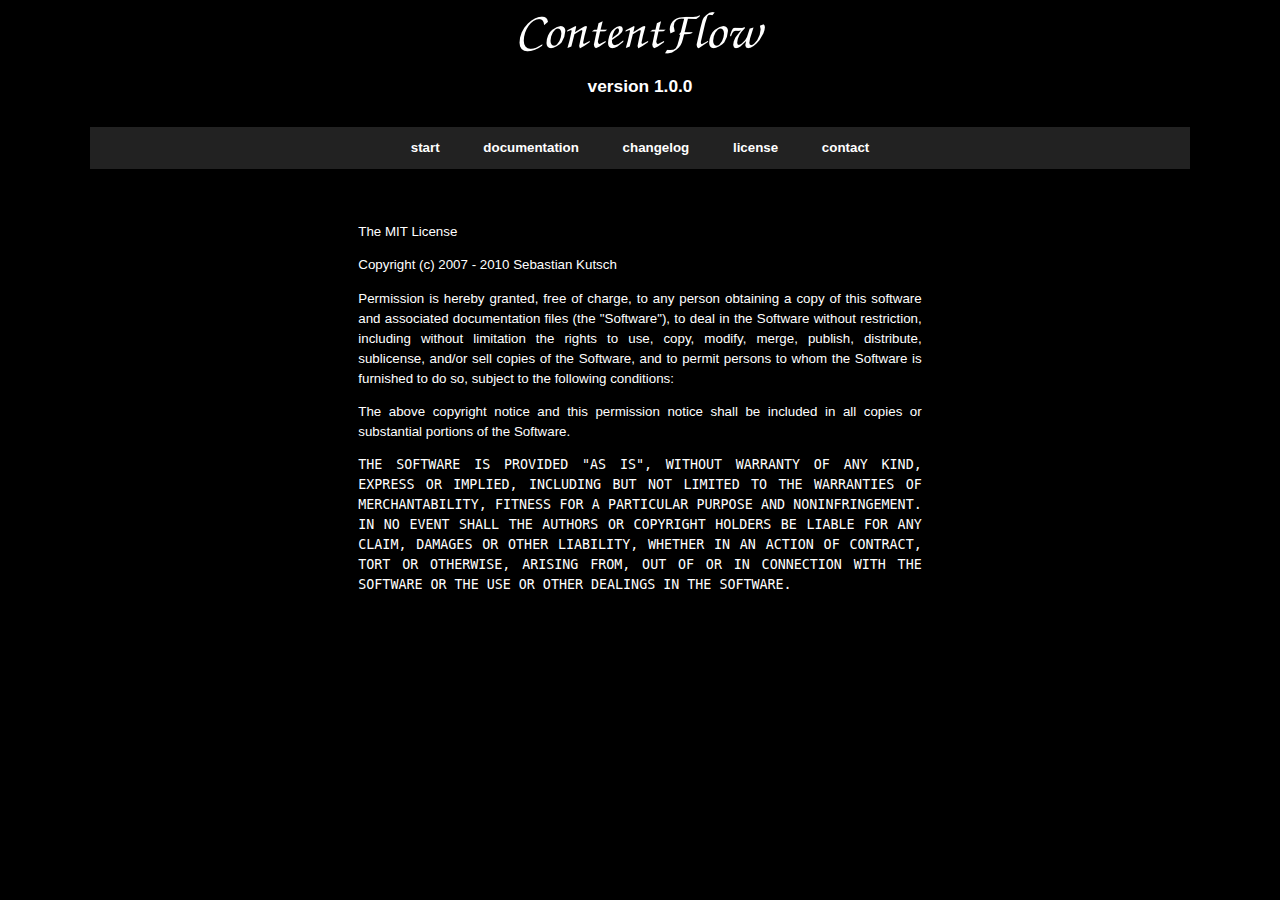
<file: koha-tmpl/opac-tmpl/bootstrap/lib/contentflow/license.html>
<!DOCTYPE html PUBLIC "-//W3C//DTD XHTML 1.0 Transitional//EN"
    "http://www.w3.org/TR/xhtml1/DTD/xhtml1-transitional.dtd">
<html xmlns="http://www.w3.org/1999/xhtml" lang="en">
<head>
    <link rel="stylesheet" title="Standard" href="styles.css" type="text/css" media="screen" />
</head>
<body>

    <h1 id="title"><img src="title.png"/></h1>
    <h3 style="text-align: center; margin: 10px 0 30px 0; text-decoration: none;">version 1.0.0</h3>

    <ul id="menu">
        <li><a href="index.html">start</a></li>
        <li><a href="docu.html">documentation</a></li>
        <li><a href="changelog.html">changelog</a></li>
        <li><a href="license.html">license</a></li>
        <li><a href="mailto:contentflow@jacksasylum.eu">contact</a></li>
    </ul>

    <div class="maincontent">
        <div style="width: 80ex; margin: 0 auto;">
            <p>The MIT License</p>

            <p>Copyright (c) 2007 - 2010 Sebastian Kutsch</p>

            <p>
            Permission is hereby granted, free of charge, to any person obtaining a copy
            of this software and associated documentation files (the "Software"), to deal
            in the Software without restriction, including without limitation the rights
            to use, copy, modify, merge, publish, distribute, sublicense, and/or sell
            copies of the Software, and to permit persons to whom the Software is
            furnished to do so, subject to the following conditions:
            </p>
            <p>
            The above copyright notice and this permission notice shall be included in
            all copies or substantial portions of the Software.
            </p>
            <p style="font-family: monospace;">
            THE SOFTWARE IS PROVIDED "AS IS", WITHOUT WARRANTY OF ANY KIND, EXPRESS OR
            IMPLIED, INCLUDING BUT NOT LIMITED TO THE WARRANTIES OF MERCHANTABILITY,
            FITNESS FOR A PARTICULAR PURPOSE AND NONINFRINGEMENT. IN NO EVENT SHALL THE
            AUTHORS OR COPYRIGHT HOLDERS BE LIABLE FOR ANY CLAIM, DAMAGES OR OTHER
            LIABILITY, WHETHER IN AN ACTION OF CONTRACT, TORT OR OTHERWISE, ARISING FROM,
            OUT OF OR IN CONNECTION WITH THE SOFTWARE OR THE USE OR OTHER DEALINGS IN
            THE SOFTWARE.
            </p>
        </div>
    </div>
</body>
</html>
</file>
<file: koha-tmpl/opac-tmpl/bootstrap/lib/contentflow/styles.css>
body {
    background: black;
    color: white;
    font-size: 10pt;
    font-family: sans-serif;
    margin: 0;
    padding: 0 7%; 
}

a,
a:link,
a:visited,
a:active,
a:hover {
    text-decoration: none;
    color: white;
    font-weight: bold;
}
a:hover {
    text-decoration: underline;
}

.clear { clear: both; }

img { border: none; }

h1 {
    text-align: center;
    text-decoration: underline;
    font-family: serif;
    color: white;
    font-size: 1.8em;
}
h2 {
    margin-top: 2.5em;
    font-size: 1.7em;
    text-decoration: underline;
}
h3 {
    margin-top: 2em;
    font-size: 1.3em;
    text-decoration: underline;
}
p {
    line-height: 150%;
    text-align: justify;
}
pre {
    font-family: sans-serif;
    background: #222;
}
.simpleBlack {
    background: black;
    width: 80ex;
    margin: 0 auto;
    font-family: sans-serif;
}

code {
    font-family: monospace;
    font-size: 0.9em;
    line-height: 150%;
}

dl {
    margin-left: 4ex;
}

    dl dt {
        font-size: 0.9em;
        font-weight: bold;
        color: #eee;
        font-family: monospace;
    }
        dl dd {
            margin-bottom: 1.5em;
            color: #ccc;
            font-size: 0.85em;
            line-height: 1.5em;
        }


ol {
}
    ol li {
        margin-bottom: 1em;
        line-height: 150%;
    }

ul {
}
    ul li {
        margin-bottom: 0;
    }
/* ------------------------------------------------------------------------- */

#title {
    margin: 0px auto;
}

#sponsor {
    position: absolute;
    right: 7%;
    font-size: 10px;
    height: 66px;
    line-height: 66px;
    padding: 0 20px;
}

div.maincontent {
    margin: 0px auto 20pt auto;
}

#menu {
    display: block;
    text-align: center;
    background: #222;
    padding: 1em;
    margin: 2em auto 4em auto;
}

    #menu li {
        display: inline;
        padding: 0px 20px;
    }

.totop {
    text-align: center;
    margin: 4em 10%;
    padding: 0.25em;
    background: #161616;
}
    .totop a {
        margin-right: 7%;
        color: silver;
    }


.block {
    display: none;
}


#browserComp {
    border-collapse: collapse;
    margin: 40px auto;
}
    #browserComp caption {
        text-align: center;
        margin: 20px auto;
        font-size: 1.1em;
        font-weight: bold;
    }
    #browserComp th {
        font-size: 10px;
        padding: 5px 10px;
        border-bottom: 1px solid silver;
    }
        #browserComp th img {
            width: 22px;
        }
        #browserComp td {
            text-align: center;
        }
            #browserComp th.feature,
            #browserComp td.feature {
                text-align: right;
                padding: 5px;
                padding-right: 10px;
                border-right: 1px solid silver;
            }

.addon {
    border: 1px solid #222;
    padding: 20px;
    margin-bottom: 20px;
    background: #222;
}
    .addon .flowBox {
        width: 500px;
        margin-right: 40px;
        float: left;
    }
    .addon .discription {
        margin-left: 540px;
    }
        .addon .title {
                line-height: 1.3em;
        }
            .addon .title h3 {
                margin: 0;
                display: inline;
            }
            .addon .title .by {
                margin-left: 2em;
                font-size: 0.8em;
                text-decoration: none;
            }
        .addon p {
            font-size: 0.9em;
        }
        .addon .comment {
            margin-top: 2em;
            font-style: italic;
        }
        .addon .download {
            font-size: 0.8em;
            float: right;
            margin: 0 0 2em 4em;
            line-height: 1.5em;
        }
            .addon .download a {
                font-weight: normal;
            }

#info { /* for example.php */
    color: white;
    /*display: none;*/
}
</file>
